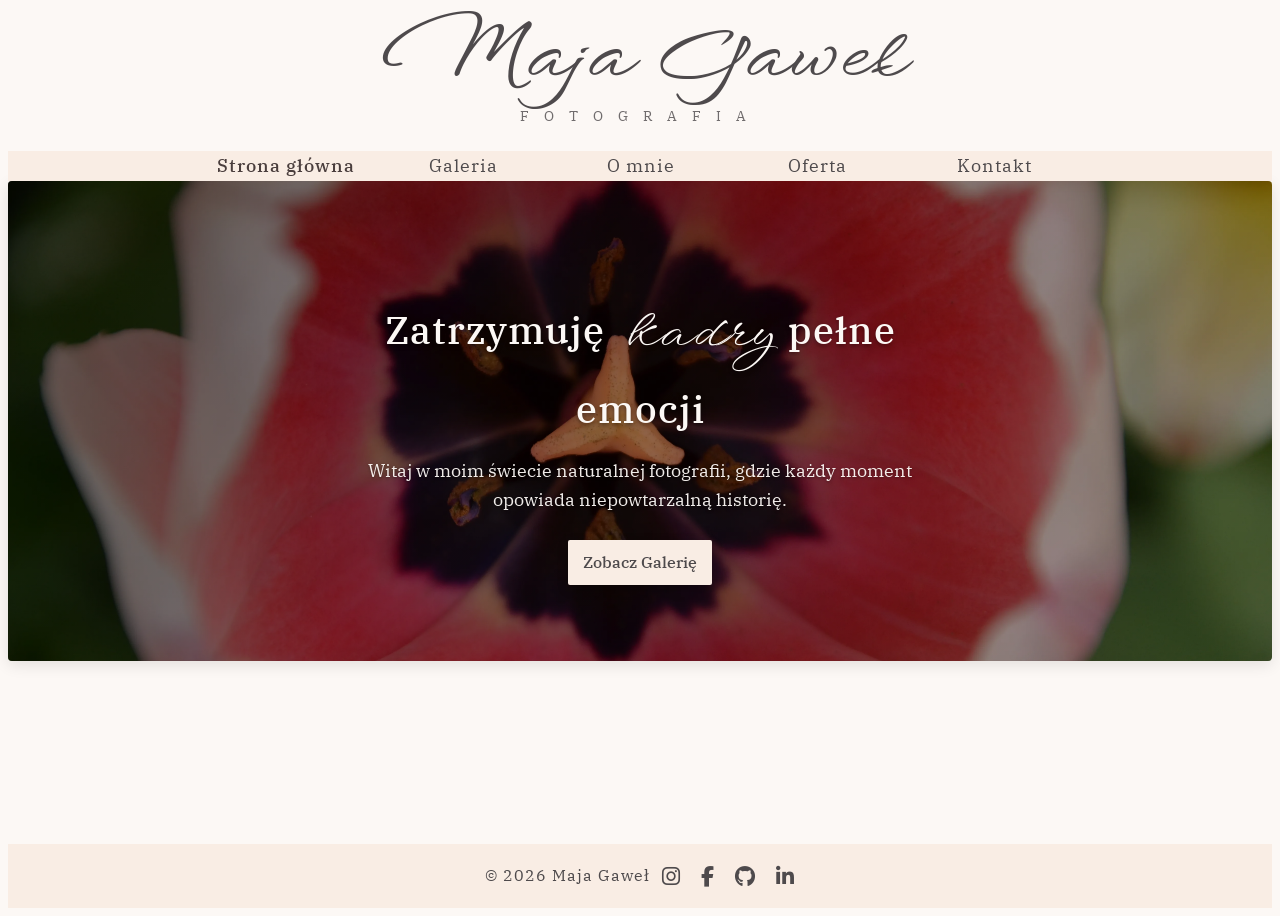
<file: index.html>
<!DOCTYPE html>

<html lang="pl">
    <head>
        <title>Portfolio fotograficzne Maja Gaweł</title>
        <meta name="viewport" content="width=device-width, initial-scale=1">
        <link rel="stylesheet" href="style.css">
        <link rel="stylesheet" href="https://cdnjs.cloudflare.com/ajax/libs/font-awesome/6.5.1/css/all.min.css">
        <link rel="preconnect" href="https://fonts.googleapis.com">
        <link rel="preconnect" href="https://fonts.gstatic.com" crossorigin>
        <link href="https://fonts.googleapis.com/css2?family=IBM+Plex+Serif:ital,wght@0,300;0,400;0,500;0,600;1,400&family=WindSong:wght@400;500&display=swap" rel="stylesheet">
    </head>


    <body>
        <div id="loader-wrapper">
            <div class="spinner"></div>
        </div>
        <header id="header"></header>
        <nav id="nav"></nav>
        <main>
            
            <section class="hero-banner">
                <div class="hero-overlay"></div>
                <div class="hero-content">
                    <h2>Zatrzymuję<span class="windsong-regular" style="font-size: 3.5rem;"> kadry </span> pełne emocji</h2>
                    <p>Witaj w moim świecie naturalnej fotografii, gdzie każdy moment opowiada niepowtarzalną historię.</p>
                    <a href="galeria.html" class="button button-hero">Zobacz Galerię</a>
                </div>
            </section>



        </main>



        <footer id="footer"></footer>
    <script src="script.js"></script>
    </body>


</html>
</file>
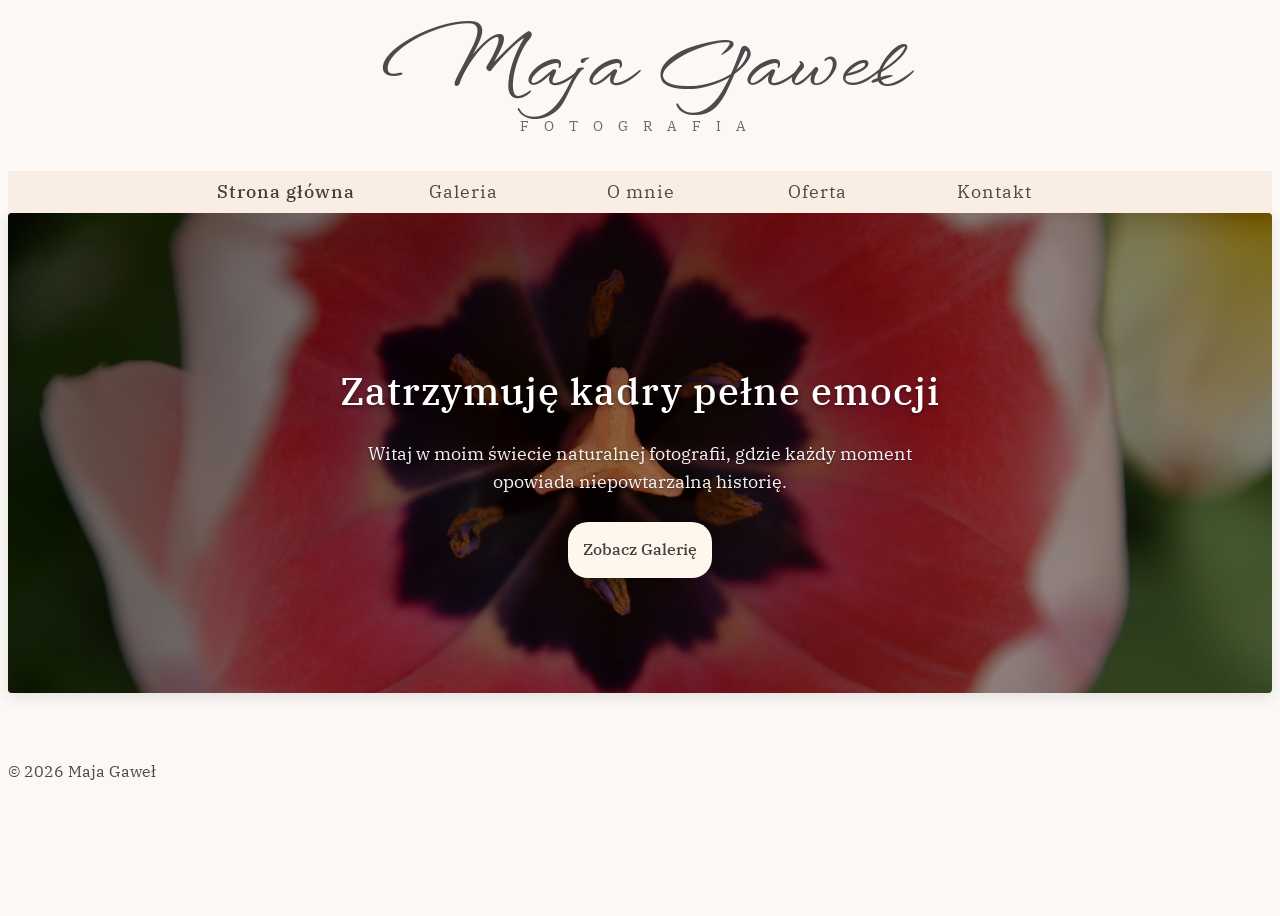
<file: portfolio_fotograficzne/index.html>
<!DOCTYPE html>

<html lang="pl">
    <head>
        <title>Portfolio fotograficzne Maja Gaweł</title>
        <link rel="stylesheet" href="style.css">
        <link rel="preconnect" href="https://fonts.googleapis.com">
        <link rel="preconnect" href="https://fonts.gstatic.com" crossorigin>
        <link href="https://fonts.googleapis.com/css2?family=IBM+Plex+Serif:ital,wght@0,300;0,400;0,500;0,600;1,400&family=WindSong:wght@400;500&display=swap" rel="stylesheet">
    </head>


    <body>
        <header id="header"></header>
        <nav id="nav"></nav>
        <main>
            
            <section class="hero-banner">
                <div class="hero-overlay"></div>
                <div class="hero-content">
                    <h2>Zatrzymuję kadry pełne emocji</h2>
                    <p>Witaj w moim świecie naturalnej fotografii, gdzie każdy moment opowiada niepowtarzalną historię.</p>
                    <a href="galeria.html" class="button button-hero">Zobacz Galerię</a>
                </div>
            </section>



        </main>



        <footer id="footer"></footer>
    <script src="script.js"></script>
    </body>


</html>
</file>
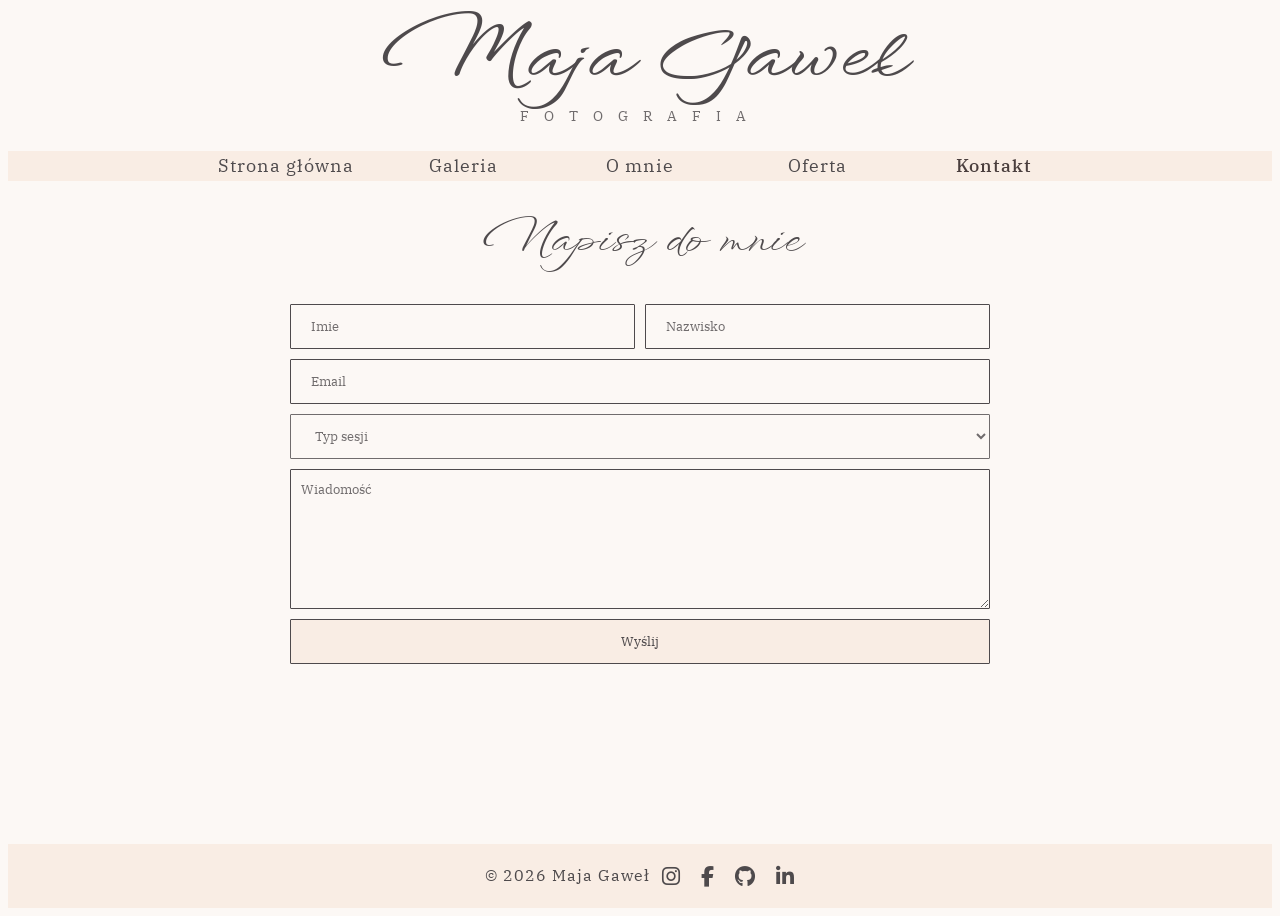
<file: kontakt.html>
<!DOCTYPE html>
<html>
    <head>
        
        <title>Portfolio fotograficzne Maja Gaweł</title>
        <meta name="viewport" content="width=device-width, initial-scale=1">
        <link rel="stylesheet" href="style.css">
        <link rel="stylesheet" href="https://cdnjs.cloudflare.com/ajax/libs/font-awesome/6.5.1/css/all.min.css">
        <link rel="preconnect" href="https://fonts.googleapis.com">
        <link rel="preconnect" href="https://fonts.gstatic.com" crossorigin>
        <link href="https://fonts.googleapis.com/css2?family=IBM+Plex+Serif:ital,wght@0,300;0,400;0,500;0,600;1,400&family=WindSong:wght@400;500&display=swap" rel="stylesheet">
    </head>

    <body>
        <div id="loader-wrapper">
            <div class="spinner"></div>
        </div>
        <header id="header"></header>
        <nav id="nav"></nav>

        <main class="contact">
            <div>
                <h1 class="windsong-regular" style="font-size: 2.6rem; text-align: center;">Napisz do mnie</h1>
                <form id="contactForm" action="https://formsubmit.co/ajax/maja.gawel06@gmail.com" method="POST">

                    <div class="form-one">
                        <input type="text" id="name" name="name" placeholder="Imie" required>
                        <input type="text" id="surname" name="surname" placeholder="Nazwisko" required> 

                    </div>
                    
                    <div class="form-one">
                        <input type="email" id="email" name="email" placeholder="Email" required>
                    </div>

                    <div class="form-one">
                        <select id="type" name="type" placeholder="Typ sesji" required>
                            <option value="" disabled selected>Typ sesji</option>
                            <option value="portretowa">Sesja portretowa</option>
                            <option value="rodzinna">Sesja rodzinna / dziecięca</option>
                            <option value="wizerunkowa">Sesja biznesowa / wizerunkowa</option>
                            <option value="slubna">Reportaż ślubny</option>
                            <option value="plenerowa">Sesja plenerowa</option>
                            <option value="okolicznosciowa">Reportaż okolicznościowy</option>
                        </select>
                    </div>

                    <textarea name="message" id="message" placeholder="Wiadomość" required></textarea>
                    <input type="submit" class="button-form" value="Wyślij">

                </form>

            </div>
            
            


        </main>
    <footer id="footer"></footer>
    <script src="script.js"></script>
    </body>




</html>
</file>
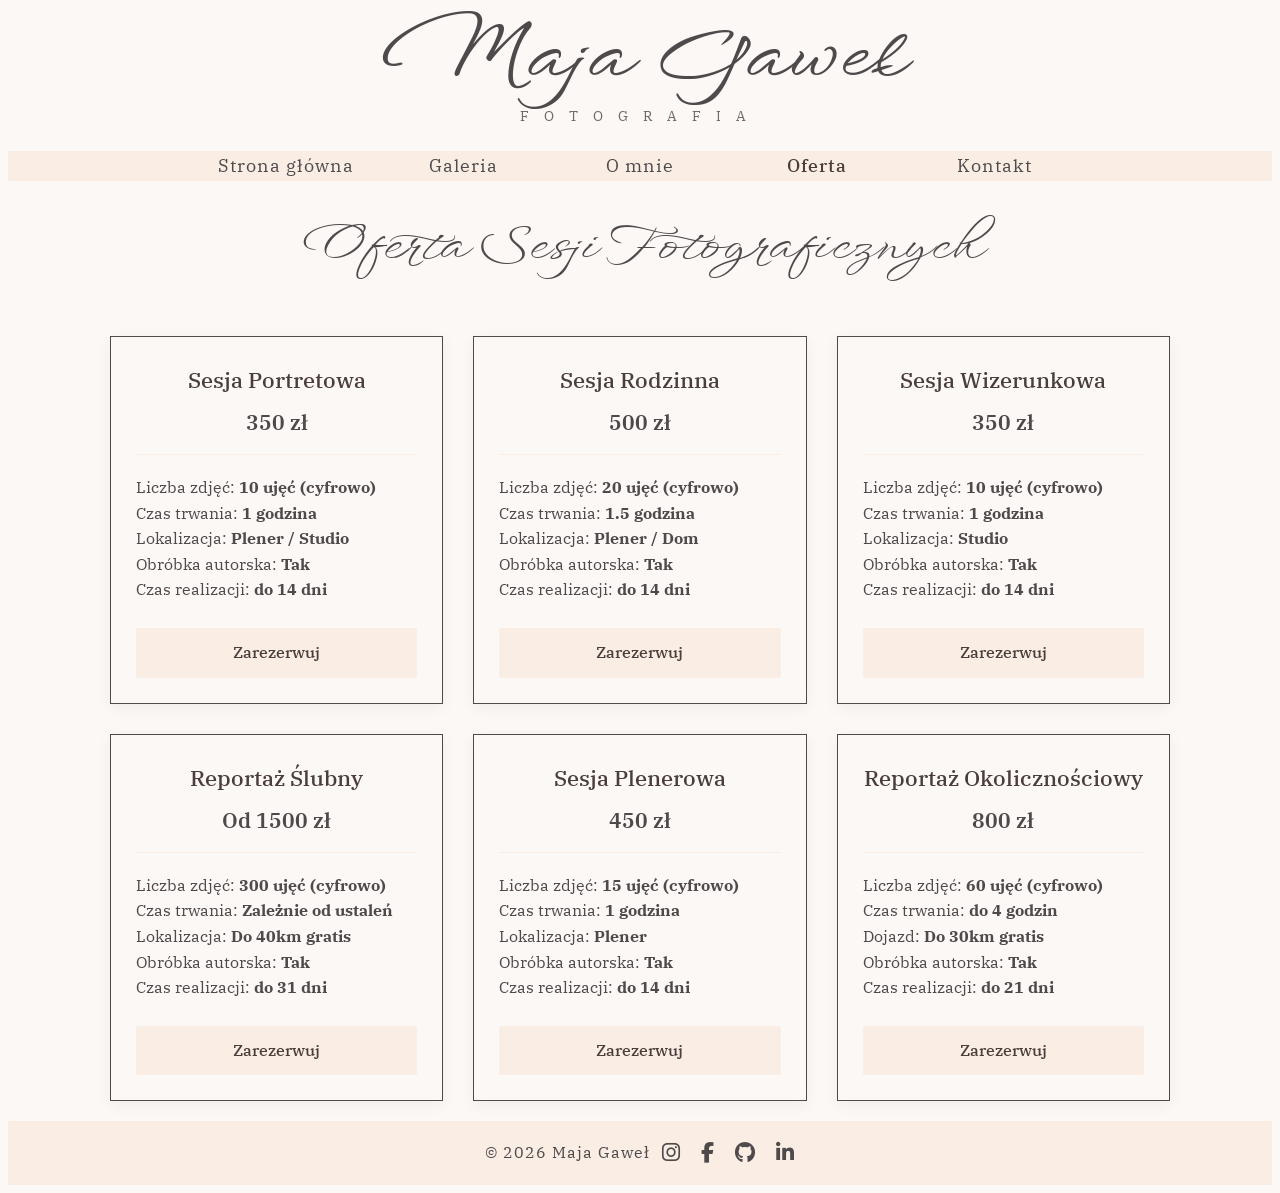
<file: oferta.html>
<!DOCTYPE html>
<html>
    <head>
        
        <title>Portfolio fotograficzne Maja Gaweł</title>
        <meta name="viewport" content="width=device-width, initial-scale=1">
        <link rel="stylesheet" href="style.css">
        <link rel="stylesheet" href="https://cdnjs.cloudflare.com/ajax/libs/font-awesome/6.5.1/css/all.min.css">
        <link rel="preconnect" href="https://fonts.googleapis.com">
        <link rel="preconnect" href="https://fonts.gstatic.com" crossorigin>
        <link href="https://fonts.googleapis.com/css2?family=IBM+Plex+Serif:ital,wght@0,300;0,400;0,500;0,600;1,400&family=WindSong:wght@400;500&display=swap" rel="stylesheet">
    </head>

    <body>
        <div id="loader-wrapper">
            <div class="spinner"></div>
        </div>
        <header id="header"></header>
        <nav id="nav"></nav>

        <main>
            <h2 class="section-title windsong-regular" style="font-size: 3.1rem;">Oferta Sesji Fotograficznych</h2>
            <div class="session-offer">
                <div class="session-card" data-session="portretowa">
                    <div class="card-header">
                        <h3 class="session-title">Sesja Portretowa</h3>
                        <div class="price">350 zł</div>
                    </div>
                    <ul class="details-list">
                        <li><span>Liczba zdjęć:</span> <strong>10 ujęć (cyfrowo)</strong></li>
                        <li><span>Czas trwania:</span> <strong>1 godzina</strong></li>
                        <li><span>Lokalizacja:</span> <strong>Plener / Studio</strong></li>
                        <li><span>Obróbka autorska:</span> <strong>Tak</strong></li>
                        <li><span>Czas realizacji:</span> <strong> do 14 dni</strong></li>
                    </ul>
                    <div class="card-footer">
                        <a href="kontakt.html" class="btn-card">Zarezerwuj</a>
                    </div>
                </div>

                <div class="session-card" data-session="rodzinna">
                    <div class="card-header">
                        <h3 class="session-title">Sesja Rodzinna</h3>
                        <div class="price">500 zł</div>
                    </div>
                    <ul class="details-list">
                        <li><span>Liczba zdjęć:</span> <strong>20 ujęć (cyfrowo)</strong></li>
                        <li><span>Czas trwania:</span> <strong>1.5 godzina</strong></li>
                        <li><span>Lokalizacja:</span> <strong>Plener / Dom</strong></li>
                        <li><span>Obróbka autorska:</span> <strong>Tak</strong></li>
                        <li><span>Czas realizacji:</span> <strong> do 14 dni</strong></li>
                    </ul>
                    <div class="card-footer">
                        <a href="kontakt.html" class="btn-card">Zarezerwuj</a>
                    </div>

                </div>
                <div class="session-card" data-session="wizerunkowa">
                    <div class="card-header">
                        <h3 class="session-title">Sesja Wizerunkowa</h3>
                        <div class="price">350 zł</div>
                    </div>
                    <ul class="details-list">
                        <li><span>Liczba zdjęć:</span> <strong>10 ujęć (cyfrowo)</strong></li>
                        <li><span>Czas trwania:</span> <strong>1 godzina</strong></li>
                        <li><span>Lokalizacja:</span> <strong>Studio</strong></li>
                        <li><span>Obróbka autorska:</span> <strong>Tak</strong></li>
                        <li><span>Czas realizacji:</span> <strong> do 14 dni</strong></li>
                    </ul>
                    <div class="card-footer">
                        <a href="kontakt.html" class="btn-card">Zarezerwuj</a>
                    </div>
                </div>

                <div class="session-card" data-session="slubna">
                    <div class="card-header">
                        <h3 class="session-title">Reportaż Ślubny</h3>
                        <div class="price">Od 1500 zł</div>
                    </div>
                    <ul class="details-list">
                        <li><span>Liczba zdjęć:</span> <strong>300 ujęć (cyfrowo)</strong></li>
                        <li><span>Czas trwania:</span> <strong>Zależnie od ustaleń</strong></li>
                        <li><span>Lokalizacja:</span> <strong>Do 40km gratis</strong></li>
                        <li><span>Obróbka autorska:</span> <strong>Tak</strong></li>
                        <li><span>Czas realizacji:</span> <strong> do 31 dni</strong></li>
                    </ul>
                    <div class="card-footer">
                        <a href="kontakt.html" class="btn-card">Zarezerwuj</a>
                    </div>
                </div>


                <div class="session-card" data-session="plenerowa">
                    <div class="card-header">
                        <h3 class="session-title">Sesja Plenerowa</h3>
                        <div class="price">450 zł</div>
                    </div>
                    <ul class="details-list">
                        <li><span>Liczba zdjęć:</span> <strong>15 ujęć (cyfrowo)</strong></li>
                        <li><span>Czas trwania:</span> <strong>1 godzina</strong></li>
                        <li><span>Lokalizacja:</span> <strong>Plener</strong></li>
                        <li><span>Obróbka autorska:</span> <strong>Tak</strong></li>
                        <li><span>Czas realizacji:</span> <strong> do 14 dni</strong></li>
                    </ul>
                    <div class="card-footer">
                        <a href="kontakt.html" class="btn-card">Zarezerwuj</a>
                    </div>

                </div>

                <div class="session-card" data-session="okolicznosciowa">
                    <div class="card-header">
                        <h3 class="session-title">Reportaż Okolicznościowy</h3>
                        <div class="price">800 zł</div>
                    </div>
                    <ul class="details-list">
                        <li><span>Liczba zdjęć:</span> <strong>60 ujęć (cyfrowo)</strong></li>
                        <li><span>Czas trwania:</span> <strong>do 4 godzin</strong></li>
                        <li><span>Dojazd:</span> <strong>Do 30km gratis</strong></li>
                        <li><span>Obróbka autorska:</span> <strong>Tak</strong></li>
                        <li><span>Czas realizacji:</span> <strong> do 21 dni</strong></li>
                    </ul>
                    <div class="card-footer">
                        <a href="kontakt.html" class="btn-card">Zarezerwuj</a>
                    </div>

                </div>
            </div>



        </main>
    <footer id="footer"></footer>
    <script src="script.js"></script>
    </body>




</html>
</file>
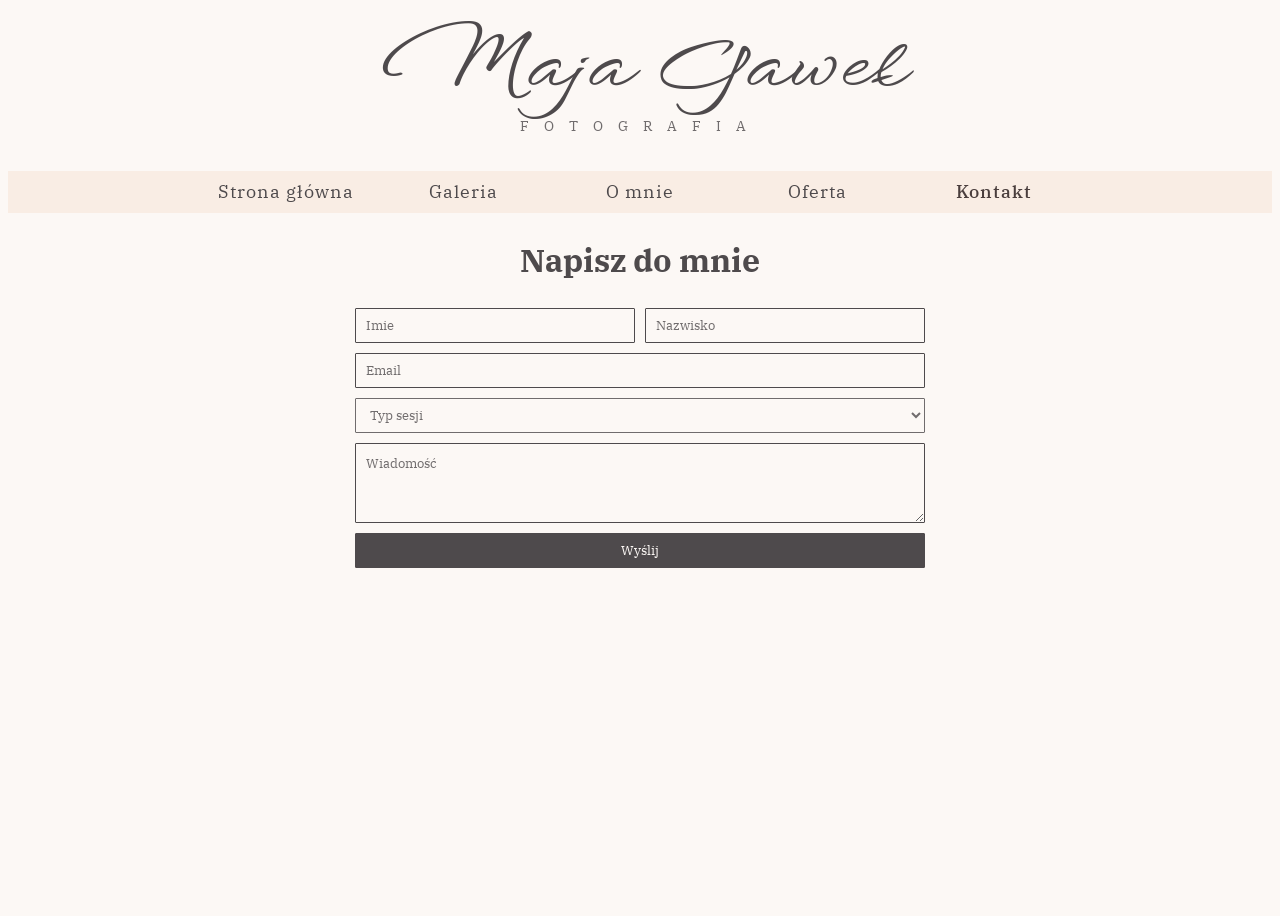
<file: portfolio_fotograficzne/kontakt.html>
<!DOCTYPE html>
<html>
    <head>
        
        <title>Portfolio fotograficzne Maja Gaweł</title>
        <link rel="stylesheet" href="style.css">
        <link rel="preconnect" href="https://fonts.googleapis.com">
        <link rel="preconnect" href="https://fonts.gstatic.com" crossorigin>
        <link href="https://fonts.googleapis.com/css2?family=IBM+Plex+Serif:ital,wght@0,300;0,400;0,500;0,600;1,400&family=WindSong:wght@400;500&display=swap" rel="stylesheet">
    </head>

    <body>
        <header id="header"></header>
        <nav id="nav"></nav>

        <main class="contact">
            <div>
                <form id="contactForm" action="https://formsubmit.co/ajax/maja.gawel06@gmail.com" method="POST">
                    <h1>Napisz do mnie</h1>
                    <div class="form-one">
                        <input type="text" id="name" name="name" placeholder="Imie" required>
                        <input type="text" id="surname" name="surname" placeholder="Nazwisko" required> 

                    </div>
                    
                    <div class="form-one">
                        <input type="email" id="email" name="email" placeholder="Email" required>
                    </div>

                    <div class="form-one">
                        <select id="type" name="type" placeholder="Typ sesji" required>
                            <option value="" disabled selected>Typ sesji</option>
                            <option value="portretowa">Sesja portretowa</option>
                            <option value="rodzinna">Sesja rodzinna / dziecięca</option>
                            <option value="wizerunkowa">Sesja biznesowa / wizerunkowa</option>
                            <option value="slubna">Reportaż ślubny</option>
                            <option value="plenerowa">Sesja plenerowa</option>
                        </select>
                    </div>

                    <textarea name="message" id="message" placeholder="Wiadomość" required></textarea>
                    <input type="submit" class="button-form" value="Wyślij">

                </form>

            </div>
            
            


        </main>
    <script src="script.js"></script>
    </body>




</html>
</file>
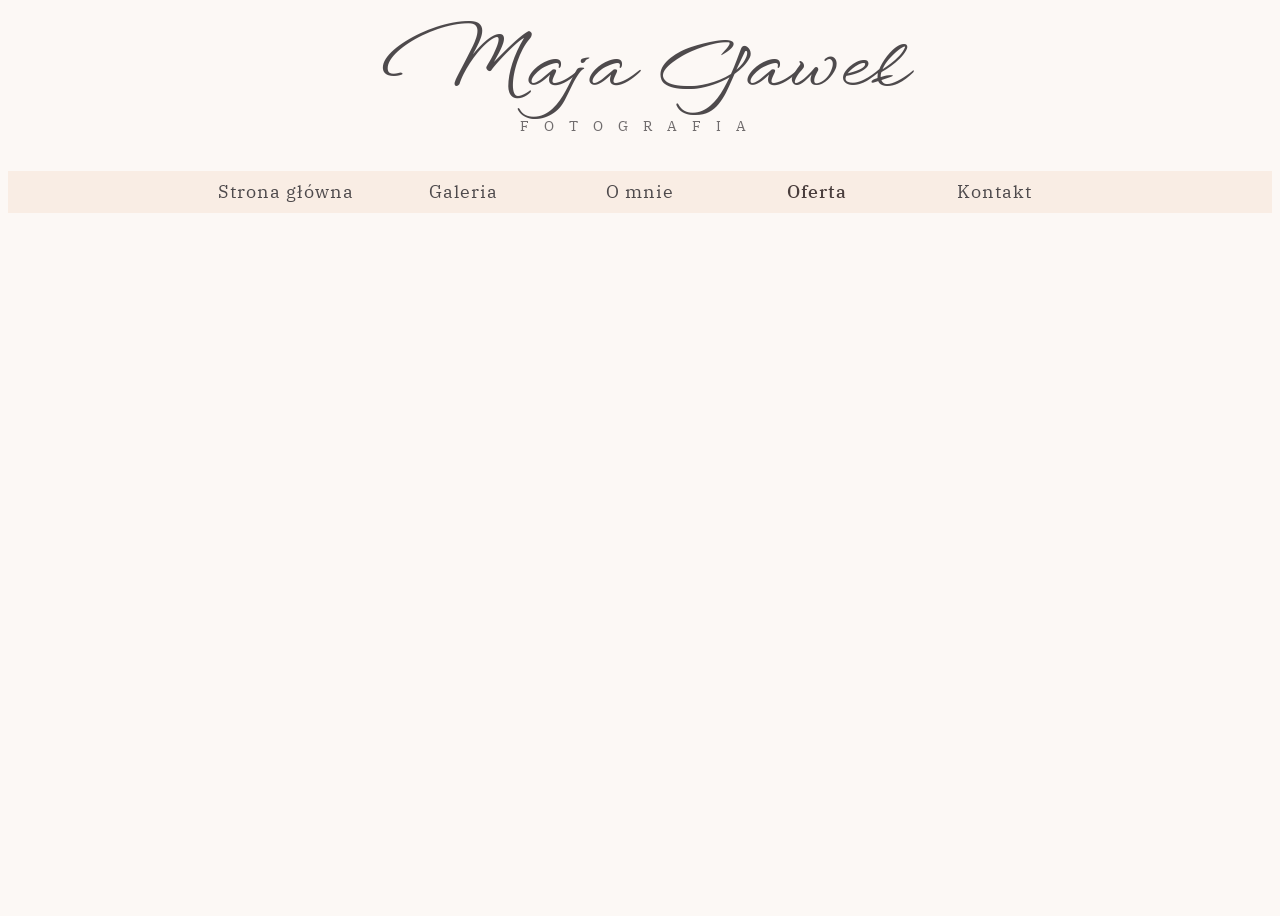
<file: portfolio_fotograficzne/oferta.html>
<!DOCTYPE html>
<html>
    <head>
        
        <title>Portfolio fotograficzne Maja Gaweł</title>
        <link rel="stylesheet" href="style.css">
        <link rel="preconnect" href="https://fonts.googleapis.com">
        <link rel="preconnect" href="https://fonts.gstatic.com" crossorigin>
        <link href="https://fonts.googleapis.com/css2?family=IBM+Plex+Serif:ital,wght@0,300;0,400;0,500;0,600;1,400&family=WindSong:wght@400;500&display=swap" rel="stylesheet">
    </head>

    <body>
        <header id="header"></header>
        <nav id="nav"></nav>

        <main>



        </main>
    <script src="script.js"></script>
    </body>




</html>
</file>
<file: style.css>
/* ==========================================*/
:root {
    --bg-color: #fcf8f5;
    --nav-bg: #f9ede4;
    --text-color: #4e4a4c;
    --accent-dark: #4a3e3d;
    --accent-light: #fff6ee;
    --border-color: #4e4a4c;
    --shadow-soft: rgba(0, 0, 0, 0.08);
    --shadow-hover: rgba(0, 0, 0, 0.18);
}
body{
    background-color: var(--bg-color);
    font-family: "IBM Plex Serif";
    color: var(--text-color);
    line-height: 1.6;
    display: flex;
    flex-direction: column;
    min-height: 100vh;
}
.windsong-regular {
  font-family: "WindSong", cursive;
  font-weight: 400;
  font-style: normal;
}
.windsong-medium {
  font-family: "WindSong", cursive;
  font-weight: 500;
  font-style: normal;
}
.ibm-plex-serif-regular {
  font-family: "IBM Plex Serif", serif;
  font-weight: 400;
  font-style: normal;
}
.ibm-plex-serif-medium {
  font-family: "IBM Plex Serif", serif;
  font-weight: 500;
  font-style: normal;
}

#loader-wrapper {
    position: fixed;
    top: 0;
    left: 0;
    width: 100%;
    height: 100%;
    background-color: var(--bg-color);
    display: flex;
    justify-content: center;
    align-items: center;
    z-index: 9999; 
    transition: opacity 0.5s ease, visibility 0.5s ease; 
}

.spinner {
    width: 50px;
    height: 50px;
    border: 5px solid var(--accent-light);
    border-top: 5px solid var(--nav-bg); 
    border-radius: 50%;
    animation: spin 1s linear infinite;
}

@keyframes spin {
    0% { transform: rotate(0deg); }
    100% { transform: rotate(360deg); }
}

.loader-hidden {
    opacity: 0;
    visibility: hidden;
}

footer, #footer {
    display:flex;
    width: 100%;
    margin-top: auto;                 
    background-color: var(--nav-bg);  
    color: var(--text-color);         
    text-align: center;
    padding: 3px 10px;
    font-size: 1rem;
    letter-spacing: 1px;
}

.footer-content{
    margin: 0 auto;
    display: flex;
    flex-direction: row;
    align-items: center;
    gap: 12px;
}

.social-links {
    display: flex;
    gap: 20px;
}

.social-links a {
    color: var(--text-color);
    font-size: 1.3rem;
    transition: color 0.3s ease, transform 0.3s ease;
    text-decoration: none;
}

.social-links a:hover {
    color: var(--accent-dark);
    transform: translateY(-3px);
}

/* ========================================== */
header {
    
    text-align: center;
    padding: 10px 10px 10px 10px;
}
header h1 {
    font-family: "WindSong", cursive;
    font-size: 78px;
    font-weight: 500;
    color: var(--text-color);
    margin-top: -20px;
}
.subtitle {
    font-size: 14px;
    letter-spacing: 15px;
    text-transform: uppercase;
    opacity: 0.8;
    margin-top: -70px;
}
nav{
    position: sticky;
    top: 0;
    z-index: 1000; 

    padding: 6px 0;
    display: flex;
    gap: 40px;
    font-size: 18px;
    justify-content: center;
    background: var(--nav-bg);

}
nav a{
    min-width: 137px;     
    text-align: center;
    text-decoration: none;
    color: var(--text-color);
    line-height: 1;
    letter-spacing: 1px;
    transition: color 0.3s ease, border-bottom 0.3s ease;

}
nav a:hover, nav a.active {
    color: var(--accent-dark);
    font-weight: 500;

}

/* ==========================================*/
.hero-banner {
    position: relative;
    width: 100%;
    min-height: 480px;
    background-image: url('zdjecia/natura/natura (1).webp');
    background-size: cover;
    background-position: center;
    border-radius: 4px;
    display: flex;
    align-items: center;
    justify-content: center;
    margin-bottom: 50px;
    overflow: hidden;
    box-shadow: 0 4px 15px rgba(0, 0, 0, 0.1);
}
.hero-overlay {
    position: absolute;
    top: 0;
    left: 0;
    width: 100%;
    height: 100%;
    background: linear-gradient(135deg, rgba(0, 0, 0, 0.5) 0%, rgba(0, 0, 0, 0.25) 100%);
}
.hero-content {
    position: relative;
    z-index: 2;
    text-align: center;
    color: var(--bg-color);
    max-width: 650px;
    padding: 20px;
}
.hero-content h2 {
    font-size: 38px;
    font-weight: 500;
    margin-bottom: 15px;
    letter-spacing: 1px;
    text-shadow: 0 2px 4px rgba(0, 0, 0, 0.4);
}
.hero-content p {
    font-size: 18px;
    line-height: 1.6;
    margin-bottom: 25px;
    opacity: 0.95;
    text-shadow: 0 1px 3px rgba(0, 0, 0, 0.4);
}
.button-hero {
    display: inline-block;
    border-radius: 2px;
    padding: 10px 15px;
    background-color: var(--nav-bg);
    color: var(--text-color);
    border: none;
    font-weight: 500;
    text-decoration: none;
    box-shadow: 0 4px 12px rgba(0, 0, 0, 0.2);
}
.button-hero:hover {
    background-color: var(--accent-dark);
    color: var(--bg-color);
}

/* ========================================== */
.site-container {
    max-width: 1450px;
    margin: 0 auto;
    padding: 30px 20px;
    width: 100%;
    flex: 1;
    background: transparent;
}
.main-content {
    display: flex;
    gap: 40px;
    align-items: flex-start;
}
.category-menu {
    flex: 0 0 100px;
    position: sticky;
    top: 70px;
    align-self: flex-start;
}

#category{
    margin-bottom: 30px;
}
#categories {
    display: flex;
    flex-direction: column;
    position: static;
    gap: 20px;
}


.filter-title {
    font-size: 20px;
    letter-spacing: 1px;
    font-weight: 500;
    margin-bottom: 8px;
    padding: 20px;

}
#categories .button {
    font-family: "IBM Plex Serif", serif;
    background-color: transparent;
    color: var(--text-color);
    border: transparent;       
    padding: 10px 0px;
    font-size: 16px;
    text-align: left;      
    cursor: pointer;
    transition: all 0.3s ease;
}
#categories .button:hover{
    color: var(--accent-dark);
    font-weight: 500;     
    transform: translateX(+2px); 
}

#gallery, .gallery-grid {
    flex: 1;
    column-count: 3;   
    padding: 0;
}
#gallery img {
    width: 100%;
    height: auto;
    display: block;
    margin-bottom: 15px; 
    break-inside: avoid; 
    
    border-radius: 3px;
    box-shadow: 0 2px 6px rgba(0, 0, 0, 0.12);
    transition: transform 0.3s ease, box-shadow 0.3s ease;
    cursor: pointer;
}
#gallery img:hover {
    transform: scale(1.02);
    box-shadow: 0 6px 15px rgba(0, 0, 0, 0.2);
}
.photo{
  width: 340px;
  height: auto;
  padding: 30px;
  transition: 0.3s;
}
.photo:hover {
    transform: scale(1.5);
}

/* ==========================================*/
.lightbox {
    display: none; 
    position: fixed;
    top: 0;
    left: 0;
    width: 100%;
    height: 100%;
    background-color: rgba(0, 0, 0, 0.9);
    z-index: 1000;
    justify-content: center;
    align-items: center;
}
.lightbox.active {
    display: flex;
}
.lightbox-content img {
    max-width: 90%;
    max-height: 90vh;
    object-fit: contain;
}
.lightbox-close {
    position: absolute;
    top: 20px;
    right: 30px;
    font-size: 45px;
    color: white;
    cursor: pointer;
}
.lightbox-nav {
    background: transparent;
    border: none;
    color: white;
    font-size: 40px;
    cursor: pointer;
    position: absolute;
    top: 50%;
    transform: translateY(-50%);
    padding: 20px;
}
#prev-btn { left: 20px; }
#next-btn { right: 20px; }

/* ==========================================*/
.about-main {
    display: flex;
    align-items: center;
    flex-direction: column;
    justify-content: center;
    gap: 40px;
    margin: 40px 0 0px 0;
    text-align: center;
}
.about-section{
    display: flex;
    flex-direction: row;
    align-items: center;
    padding: 0 px;
}
.top-side-photo img {
    width: 250px;
    height: auto;
    object-fit: cover;
    box-shadow: 0 4px 12px var(--shadow-soft);
    margin: 50px;
    background: linear-gradient(135deg, rgba(0, 0, 0, 0.5) 0%, rgba(0, 0, 0, 0.25) 100%);
}
.top-center-text {
    max-width: 500px;
}
.top-center-text p {
    color: var(--text-color);
    font-size: 0.95rem;
    margin-top: -10px;
}
.meet-section {
    background-color: var(--nav-bg);
    width: 100%;
    padding: 40px 0; 
    margin: 30px 0;
}
.about {
    display: flex;
    align-items: center;
    gap: 40px; 
    flex-wrap: wrap;
    justify-content: center;
    flex-direction: row;
}
.about-box {
    max-width: 700px;
    padding: 40px;
    padding: 0 20px; 
    text-align: left;

}
.photo-me {
    margin-left: 220px;
    width: 400px;
    height: auto;
    background: rgba(74, 62, 61, 0.55);
}
.break{
    min-height: 10px;
}

.video-section{
    background-color: var(--nav-bg);
    width:100%;
    display:flex;
    flex-direction: row;
    padding: 20px;
    align-items: center;
    justify-content: space-between;
    gap: 10px;
}

.my-video{
    width: 100%;
    max-width: 600px;
    height: auto;
}

.video-text{
    display:flex;
    flex-direction: column;
    flex: 1
}

@media (max-width: 768px) {
    .video-section {
        flex-direction: column; 
        text-align: center;
        padding: 25px 20px;
    }
}


/* ==========================================*/
*, *::before, *::after {
    box-sizing: border-box;
}
.contact{
    display: flex;
    justify-content: center;
    flex-direction: column;
    align-items: center;
}
form{
    width: 700px;
    display: flex;
    justify-content: center;
    flex-direction: column;
    align-items: center;
}

input,select{
    width: 100%;
    height: 45px;

    border: 1px solid var(--border-color);
    background-color: var(--bg-color) ;
    border-radius: 1px;
    padding: 10px 20px;
}

input::placeholder, select, textarea::placeholder {
    font-family: "IBM Plex Serif", serif;
    color: var(--text-color);
    opacity: 0.8;
}

.form-one{
    width: 100%;
    display: flex;
    justify-content: center;
    flex-direction: row;
    flex:1;
    align-items: center;
    gap: 10px ;
    margin-bottom: 10px;

}

textarea{
    font-family: "IBM Plex Serif", serif;
    width: 100%;
    height: 140px;
    border-color:var(--border-color);
    background-color: var(--bg-color) ;
    border-radius: 1px;
    resize: vertical;
    margin-bottom: 10px;
    padding: 10px;
}

.button-form {
        
    font-family: "IBM Plex Serif", serif;
    display: flex;
    justify-content: center;
    align-items: center;
    padding: 5px;
    background-color:var(--nav-bg);
    color: var(--text-color);

}

.button-form:hover {
    background-color: var(--accent-dark);
    color: var(--nav-bg);
    transition: 0.3s;
}

/* ==========================================*/

.section-title {
    text-align: center;
    margin-top: 20px;
    margin-bottom: 20px;           
    line-height: 1.1;       
    padding: 20px;   
}


.card-header {
    text-align: center;
    border-bottom: 1px solid var(--nav-bg);
    padding-bottom: 15px;
    margin-bottom: 20px;
}

.session-title {
    font-size: 1.4rem;
    font-weight: 500;
    color: var(--accent-dark);
    margin: 0 0 8px 0;
}

.price {
    font-size: 1.3rem;
    font-weight: 600;
    color: var(--text-color);
}

.details-list {
    list-style: none;
    padding: 0;
    margin: 0 0 25px 0;
}


.session-offer{

    display: grid;
    grid-template-columns: repeat(3, 1fr);
    gap: 30px; 

    max-width: 1100px; 
    margin: 0 auto;     
    padding: 20px;
}

.session-card {
    display: flex;
    flex-direction: column;
    justify-content: space-between;
    background-color: var(--bg-color);
    border: 1px solid var(--border-color);
    padding: 25px;
    box-shadow: 0 4px 15px rgba(0, 0, 0, 0.05);
    transition: transform 0.3s ease, box-shadow 0.3s ease;
}

.session-card:hover {
    transform: translateY(-5px);
    box-shadow: 0 8px 25px rgba(0, 0, 0, 0.12);
}

.btn-card {
    display: block;
    width: 100%;
    padding: 12px;
    background-color: var(--nav-bg);
    color: var(--accent-dark);
    text-decoration: none;
    text-align: center;
    font-weight: 500;
    border-radius: 2px;
    transition: background-color 0.3s ease, color 0.3s ease;
}

.btn-card:hover {
    background-color: var(--accent-dark);
    color: var(--accent-light);
}

@media (max-width: 900px) {
    .session-offer {
        grid-template-columns: repeat(2, 1fr);
    }
}

@media (max-width: 600px) {
    .session-offer {
        grid-template-columns: 1fr; 
    }
}





/* ==========================================*/

.nav-inner {
    width: 100%;
    display: flex;
    justify-content: center;
}

.nav-links {
    display: flex;
    gap: 40px;
}

.menu-toggle {
    display: none;
}

.category-menu {
    flex: 0 0 100px;
}

.category-toggle {
    display: none;
}

@media (max-width: 700px) {

    .main-content {
        display: flex;
        flex-direction: column;
        align-items: stretch;
        gap: 0;
    }

    .category-menu {
        position: relative;
        top: auto;
        width: 100%;
        flex: none;
        z-index: 20;
    }

    .category-toggle {
        display: block;
        border: 0;
        background: var(--nav-bg);
        color: var(--text-color);
        font-family: "IBM Plex Serif", serif;
        font-size: 16px;
        cursor: pointer;
    }

    #categories {
        display: none;
        position: absolute;
        top: 100%;
        left: 0;
        width: 100%;
        padding: 12px;
        background: var(--nav-bg);
        box-shadow: 0 4px 10px var(--shadow-soft);
        gap:10px;
    }

    #categories.is-open {
        display: flex;
    }
    #nav {
        padding: 8px 12px;
        flex-direction: column;
        align-items: stretch;
    }

    #nav .menu-toggle {
        display: block;
        align-self: flex-end;
        padding: 6px 10px;
        border: 0;
        background: transparent;
        color: var(--text-color);
        font-size: 28px;
        cursor: pointer;
    }

    #nav .nav-links {
        display: none;
        flex-direction: column;
        gap: 0;
        width: 100%;
    }

    #nav.is-open .nav-links {
        display: flex;
    }

    #nav a {
        min-width: 0;
        padding: 12px 8px;
    }

    #gallery,
    .gallery-grid {
        column-count: 2;
        column-gap: 8px;
    }
    #gallery img {
        margin-bottom: 8px;
    }


    .about-section {
        flex-direction: column;
        padding: 0 16px;
        gap: 20px;
    }

    .top-side-photo img {
        width: min(250px, 100%);
        margin: 12px 0;
    }

    .top-center-text {
        width: 100%;
    }

    .about {
        flex-direction: column;
        gap: 24px;
    }

    .photo-me {
        width: min(400px, 100%);
        margin-left: 0;
    }

    .about-box {
        width: 100%;
        padding: 0 16px;
    }

    .about-title {
        font-size: 2.4rem;
    }

    form {
        width: calc(100% - 32px);
        max-width: 570px;
    }

    .form-one {
        flex-direction: column;
    }
}
</file>
<file: portfolio_fotograficzne/style.css>
/* ==========================================*/
:root {
    --bg-color: #fcf8f5;
    --nav-bg: #f9ede4;
    --text-color: #4e4a4c;
    --accent-dark: #4a3e3d;
    --accent-light: #fff6ee;
    --border-color: #4e4a4c;
    --shadow-soft: rgba(0, 0, 0, 0.08);
    --shadow-hover: rgba(0, 0, 0, 0.18);
}
body{
    background-color: var(--bg-color);
    font-family: "IBM Plex Serif";
    color: var(--text-color);
    line-height: 1.6;
    display: flex;
    flex-direction: column;
    min-height: 100vh;
}
.windsong-regular {
  font-family: "WindSong", cursive;
  font-weight: 400;
  font-style: normal;
}
.windsong-medium {
  font-family: "WindSong", cursive;
  font-weight: 500;
  font-style: normal;
}
.ibm-plex-serif-regular {
  font-family: "IBM Plex Serif", serif;
  font-weight: 400;
  font-style: normal;
}
.ibm-plex-serif-medium {
  font-family: "IBM Plex Serif", serif;
  font-weight: 500;
  font-style: normal;
}


/* ========================================== */
header {
    
    text-align: center;
    padding: 10px 10px 10px 10px;
}
header h1 {
    font-family: "WindSong", cursive;
    font-size: 78px;
    font-weight: 500;
    color: var(--text-color);
    margin-top: -20px;
}
.subtitle {
    font-size: 14px;
    letter-spacing: 15px;
    text-transform: uppercase;
    opacity: 0.8;
    margin-top: -70px;
}
nav{
    position: sticky;
    top: 0;
    z-index: 1000; 

    padding: 6px 0;
    display: flex;
    gap: 40px;
    font-size: 18px;
    justify-content: center;
    background: var(--nav-bg);

}
nav a{
    min-width: 137px;     
    text-align: center;
    text-decoration: none;
    color: var(--text-color);
    line-height: 1;
    letter-spacing: 1px;
    transition: color 0.3s ease, border-bottom 0.3s ease;

}
nav a:hover, nav a.active {
    color: var(--accent-dark);
    font-weight: 500;

}

/* ==========================================*/
.hero-banner {
    position: relative;
    width: 100%;
    min-height: 480px;
    background-image: url('zdjecia/natura/natura (1).JPG');
    background-size: cover;
    background-position: center;
    border-radius: 4px;
    display: flex;
    align-items: center;
    justify-content: center;
    margin-bottom: 50px;
    overflow: hidden;
    box-shadow: 0 4px 15px rgba(0, 0, 0, 0.1);
}
.hero-overlay {
    position: absolute;
    top: 0;
    left: 0;
    width: 100%;
    height: 100%;
    background: linear-gradient(135deg, rgba(0, 0, 0, 0.5) 0%, rgba(0, 0, 0, 0.25) 100%);
}
.hero-content {
    position: relative;
    z-index: 2;
    text-align: center;
    color: #ffffff;
    max-width: 650px;
    padding: 20px;
}
.hero-content h2 {
    font-size: 38px;
    font-weight: 500;
    margin-bottom: 15px;
    letter-spacing: 1px;
    text-shadow: 0 2px 4px rgba(0, 0, 0, 0.4);
}
.hero-content p {
    font-size: 18px;
    line-height: 1.6;
    margin-bottom: 25px;
    opacity: 0.95;
    text-shadow: 0 1px 3px rgba(0, 0, 0, 0.4);
}
.button-hero {
    display: inline-block;
    border-radius: 20px;
    padding: 15px;
    background-color: #fff6ee;
    color: #4a3e3d;
    border: none;
    font-weight: 500;
    text-decoration: none;
    box-shadow: 0 4px 12px rgba(0, 0, 0, 0.2);
}
.button-hero:hover {
    background-color: #4a3e3d;
    color: #fff6ee;
}

/* ========================================== */
.site-container {
    max-width: 1450px;
    margin: 0 auto;
    padding: 30px 20px;
    width: 100%;
    flex: 1;
    background: transparent;
}
.main-content {
    display: flex;
    gap: 40px;
    align-items: flex-start;
}
#categories {
    display: flex;
    flex-direction: column;
    gap: 12px;
    width: 180px;
    position: sticky;
    top: 20px;

}
.filter-title {
    font-size: 20px;
    letter-spacing: 1px;
    font-weight: 500;
    margin-bottom: 8px;

}
#categories .button {
    font-family: "IBM Plex Serif", serif;
    background-color: transparent;
    color: var(--text-color);
    border: transparent;       
    padding: 10px 18px;
    font-size: 16px;
    text-align: left;      
    cursor: pointer;
    transition: all 0.3s ease;
}
#categories .button:hover{
    color: var(--accent-dark);
    font-weight: 500;     
    transform: translateX(+2px); 
}
#gallery, .gallery-grid {
    flex: 1;
    column-count: 3;   
    padding: 0;
}
#gallery img {
    width: 100%;
    height: auto;
    display: block;
    margin-bottom: 15px; 
    break-inside: avoid; 
    
    border-radius: 3px;
    box-shadow: 0 2px 6px rgba(0, 0, 0, 0.12);
    transition: transform 0.3s ease, box-shadow 0.3s ease;
    cursor: pointer;
}
#gallery img:hover {
    transform: scale(1.02);
    box-shadow: 0 6px 15px rgba(0, 0, 0, 0.2);
}
.photo{
  width: 340px;
  height: auto;
  padding: 30px;
  transition: 0.3s;
}
.photo:hover {
    transform: scale(1.5);
}

/* ==========================================*/
.lightbox {
    display: none; 
    position: fixed;
    top: 0;
    left: 0;
    width: 100%;
    height: 100%;
    background-color: rgba(0, 0, 0, 0.9);
    z-index: 1000;
    justify-content: center;
    align-items: center;
}
.lightbox.active {
    display: flex;
}
.lightbox-content img {
    max-width: 90%;
    max-height: 90vh;
    object-fit: contain;
}
.lightbox-close {
    position: absolute;
    top: 20px;
    right: 30px;
    font-size: 45px;
    color: white;
    cursor: pointer;
}
.lightbox-nav {
    background: transparent;
    border: none;
    color: white;
    font-size: 40px;
    cursor: pointer;
    position: absolute;
    top: 50%;
    transform: translateY(-50%);
    padding: 20px;
}
#prev-btn { left: 20px; }
#next-btn { right: 20px; }

/* ==========================================*/
.about-main {
    display: flex;
    align-items: center;
    flex-direction: column;
    justify-content: center;
    gap: 40px;
    margin: 40px 0 0px 0;
    text-align: center;
}
.about-section{
    display: flex;
    flex-direction: row;
    align-items: center;
    padding: 0 px;
}
.top-side-photo img {
    width: 250px;
    height: auto;
    object-fit: cover;
    box-shadow: 0 4px 12px var(--shadow-soft);
    margin: 50px;
    background: linear-gradient(135deg, rgba(0, 0, 0, 0.5) 0%, rgba(0, 0, 0, 0.25) 100%);
}
.top-center-text {
    max-width: 500px;
}
.top-center-text p {
    color: var(--text-color);
    font-size: 0.95rem;
    margin-top: -10px;
}
.meet-section {
    background-color: rgb(253, 241, 232);
    width: 100%;
    padding: 40px 0; /* Odstępy góra/dół, żeby treść nie była "przyklejona" */
    margin: 30px 0;
}
.about {
    display: flex;
    align-items: center;
    gap: 40px; 
    flex-wrap: wrap;
    justify-content: center;
    flex-direction: row;
}
.about-box {
    max-width: 700px;
    padding: 40px;
    padding: 0 20px; /* Odstępy góra/dół, żeby treść nie była "przyklejona" */
    margin: 0 auto;
    text-align: left;

}
.photo-me {
    margin-left: 220px;
    width: 400px;
    height: auto;
    background: rgba(74, 62, 61, 0.55);
}
.break{
    min-height: 10px;
}


/* ==========================================*/
*, *::before, *::after {
    box-sizing: border-box;
}
.contact{
    display: flex;
    justify-content: center;
    flex-direction: column;
    align-items: center;
}
form{
    width: 570px;
    display: flex;
    justify-content: center;
    flex-direction: column;
    align-items: center;
}

input,select{
    width: 100%;
    height: 35px;

    border: 1px solid var(--border-color);
    background-color: var(--bg-color) ;
    border-radius: 1px;
    padding: 0 10px;
}

input::placeholder, select, textarea::placeholder {
    font-family: "IBM Plex Serif", serif;
    color: var(--text-color);
    opacity: 0.8;
}

.form-one{
    width: 100%;
    display: flex;
    justify-content: center;
    flex-direction: row;
    flex:1;
    align-items: center;
    gap: 10px ;
    margin-bottom: 10px;

}

textarea{
    font-family: "IBM Plex Serif", serif;
    width: 100%;
    height: 80px;
    border-color:var(--border-color);
    background-color: var(--bg-color) ;
    border-radius: 1px;
    resize: vertical;
    margin-bottom: 10px;
    padding: 10px;
}

.button-form {
        
    font-family: "IBM Plex Serif", serif;
    display: flex;
    justify-content: center;
    align-items: center;
    padding: 5px;
    background-color:var(--text-color);
    color: var(--bg-color);

}

.button-form:hover {
    background-color: var(--bg-color);
    color: var(--text-color);
}
</file>
